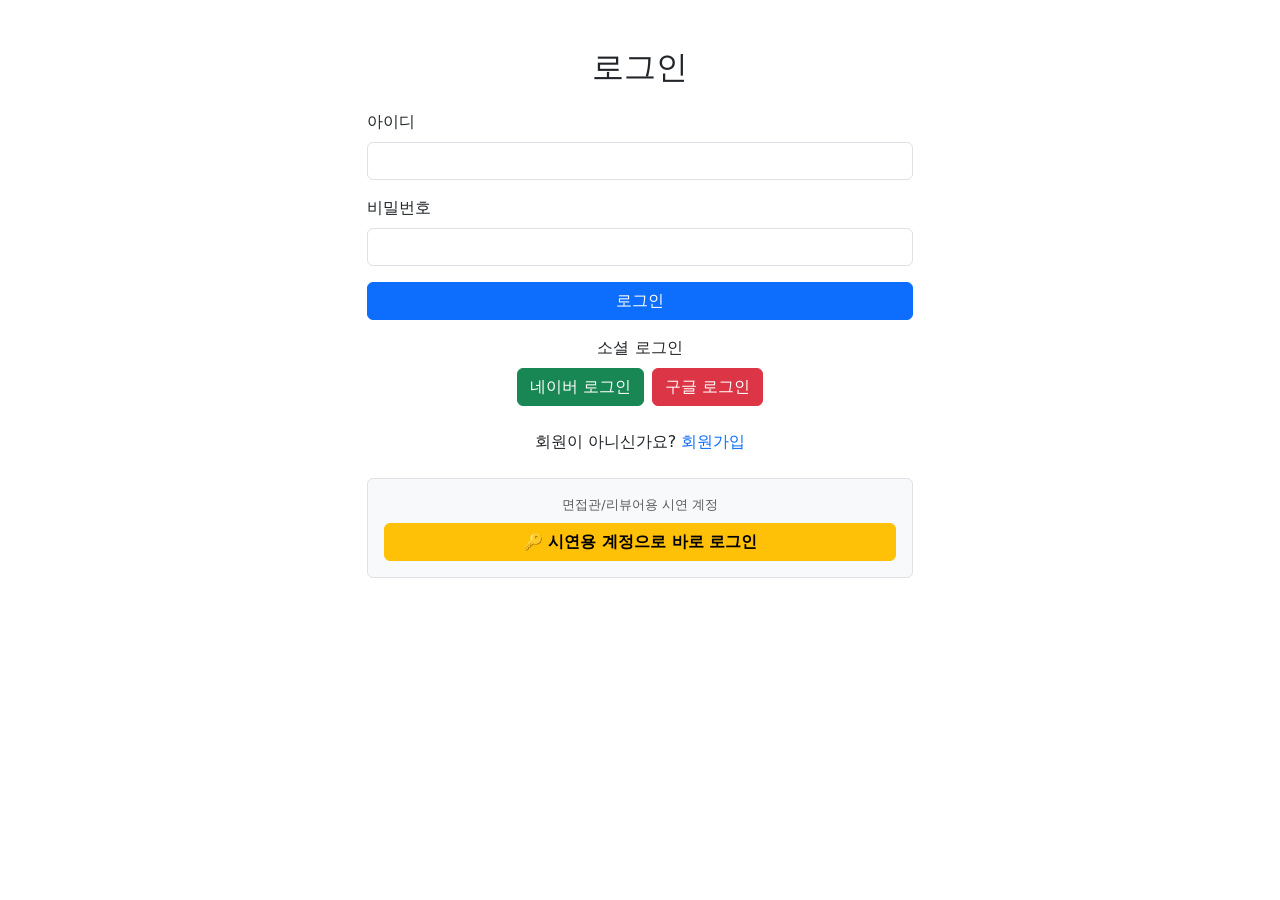
<file: src/main/resources/templates/index.html>
<!DOCTYPE html>
<html xmlns:th="http://www.thymeleaf.org">
<head>
    <meta charset="UTF-8">
    <title>로그인 페이지</title>
    <link rel="stylesheet" href="https://cdn.jsdelivr.net/npm/bootstrap@5.3.0/dist/css/bootstrap.min.css">
</head>
<body>
<div class="container mt-5">
    <div class="row justify-content-center">
        <div class="col-md-6">
            <h2 class="text-center">로그인</h2>

            <!-- 에러 메시지 표시 영역 -->
            <div id="errorMessage" class="alert alert-danger mt-3" style="display: none;" role="alert"></div>

            <form id="loginForm" class="mt-4">
                <div class="mb-3">
                    <label for="username" class="form-label">아이디</label>
                    <input type="text" id="username" name="username" class="form-control" required autocomplete="username">
                </div>
                <div class="mb-3">
                    <label for="password" class="form-label">비밀번호</label>
                    <input type="password" id="password" name="password" class="form-control" required autocomplete="current-password">
                </div>
                <button type="submit" class="btn btn-primary w-100">로그인</button>
            </form>

            <div class="text-center mt-3">
                <span>소셜 로그인</span>
                <div class="d-flex justify-content-center mt-2">
                    <a th:href="@{/oauth2/authorization/naver}" class="btn btn-success mx-1">네이버 로그인</a>
                    <a th:href="@{/oauth2/authorization/google}" class="btn btn-danger mx-1">구글 로그인</a>
                </div>
            </div>

            <div class="text-center mt-4">
                <span>회원이 아니신가요?</span>
                <a th:href="@{/member/signup}" class="text-decoration-none">회원가입</a>
            </div>

            <div class="mt-4 p-3 border rounded bg-light">
                <p class="text-center text-muted mb-2" style="font-size: 13px;">면접관/리뷰어용 시연 계정</p>
                <button type="button" class="btn btn-warning w-100 fw-bold" style="font-size: 16px;" onclick="demoLogin()">
                    🔑 시연용 계정으로 바로 로그인
                </button>
            </div>
        </div>
    </div>
</div>

<!-- 로그인 스크립트 -->
<script th:src="@{/js/login.js}"></script>
</body>
</html>
</file>
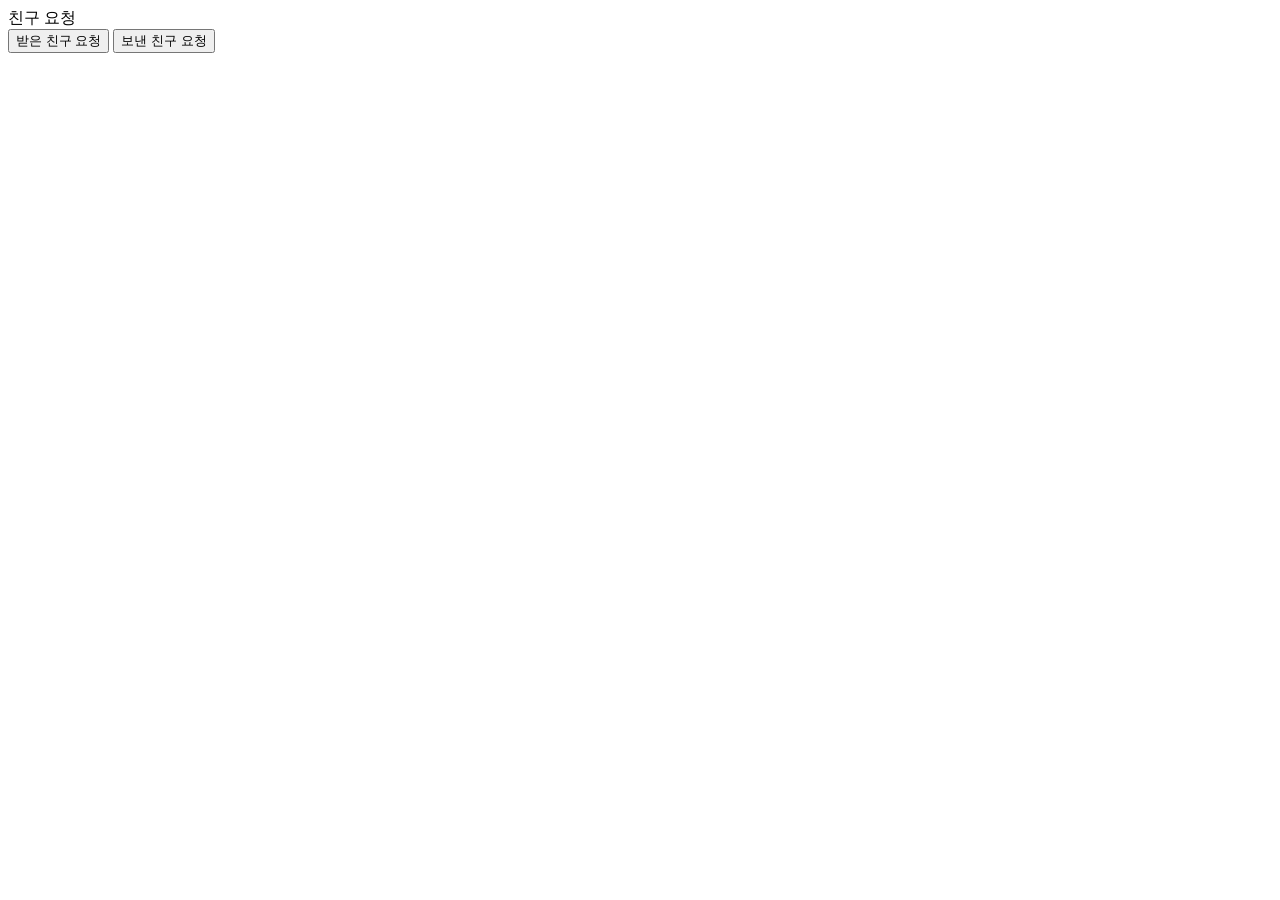
<file: src/main/resources/templates/friend.html>
<!DOCTYPE html>
<html xmlns:th="http://www.thymeleaf.org"
      xmlns:layout="http://www.ultraq.net.nz/thymeleaf/layout"
      layout:decorate="~{layout}">
<body>
<div layout:decorate="layout.html">
    <main layout:fragment="content" id="friendMain">
        <div class="friendRequestMain">
            <div class="friendRequestTitle">
                <span class="customLargeBoldFont">친구 요청</span>
            </div>

            <div class="tab-buttons">
                <button onclick="showTab('received')">받은 친구 요청</button>
                <button onclick="showTab('sent')">보낸 친구 요청</button>
            </div>

            <div id="received" class="tab-content">
                <div class="friendRequestArea">
                    <template id="friendRequest-template">
                        <div class="friendReq">
                            <div class="friendProfile">
                                <img src="/image/basicProfile.jpg">
                                <span class="customBoldFont custom-m-4">냠냠냠</span>
                            </div>
                            <div class="friendReqBtn">
                                <button class="btn btn-primary custom-m-4">수락</button>
                                <button class="btn btn-outline-secondary custom-m-4">거절</button>
                            </div>
                        </div>
                    </template>
                </div>
            </div>
            <div id="sent" class="tab-content" style="display: none;">
                <p>여기에 보낸 친구 요청 목록을 표시합니다.</p>
            </div>





            <!--<div class="friendRequestArea">
                <div class="friendReq">
                    <div class="friendProfile">
                        <img src="/image/basicProfile.jpg">
                        <span class="customBoldFont custom-m-4">냠냠냠</span>
                    </div>
                    <div class="friendReqBtn">
                        <button class="btn btn-primary custom-m-4">수락</button>
                        <button class="btn btn-outline-secondary custom-m-4">거절</button>
                    </div>
                </div>
                <div class="friendReq">
                    <div class="friendProfile">
                        <img src="/image/basicProfile.jpg">
                        <span class="customBoldFont custom-m-4">냠냠냠</span>
                    </div>
                    <div class="friendReqBtn">
                        <button class="btn btn-primary custom-m-4">수락</button>
                        <button class="btn btn-outline-secondary custom-m-4">거절</button>
                    </div>
                </div>
                <div class="friendReq">
                    <div class="friendProfile">
                        <img src="/image/basicProfile.jpg">
                        <span class="customBoldFont custom-m-4">냠냠냠</span>
                    </div>
                    <div class="friendReqBtn">
                        <button class="btn btn-primary custom-m-4">수락</button>
                        <button class="btn btn-outline-secondary custom-m-4">거절</button>
                    </div>
                </div>
                <div class="friendReq">
                    <div class="friendProfile">
                        <img src="/image/basicProfile.jpg">
                        <span class="customBoldFont custom-m-4">냠냠냠</span>
                    </div>
                    <div class="friendReqBtn">
                        <button class="btn btn-primary custom-m-4">수락</button>
                        <button class="btn btn-outline-secondary custom-m-4">거절</button>
                    </div>
                </div>
                <div class="friendReq">
                    <div class="friendProfile">
                        <img class="friendReqProfile" src="/image/basicProfile.jpg">
                        <span class="customBoldFont custom-m-4 friendReqName">냠냠냠</span>
                    </div>
                    <div class="friendReqBtn">
                        <button class="btn btn-primary custom-m-4">수락</button>
                        <button class="btn btn-outline-secondary custom-m-4">거절</button>
                    </div>
                </div>
                <div class="friendReq">
                    <div class="friendProfile">
                        <img src="/image/basicProfile.jpg">
                        <span class="customBoldFont custom-m-4">냠냠냠</span>
                    </div>
                    <div class="friendReqBtn">
                        <button class="btn btn-primary custom-m-4">수락</button>
                        <button class="btn btn-outline-secondary custom-m-4">거절</button>
                    </div>
                </div>
            </div>-->
        </div>
    </main>
</div>
<th:block layout:fragment="script">
    <script>
        function showTab(tabId) {
        // 모든 탭 숨김
        document.querySelectorAll('.tab-content').forEach(el => el.style.display = 'none');

        // 선택된 탭만 표시
        document.getElementById(tabId).style.display = 'block';
        }
    </script>
</th:block>
</body>
</html>
</file>
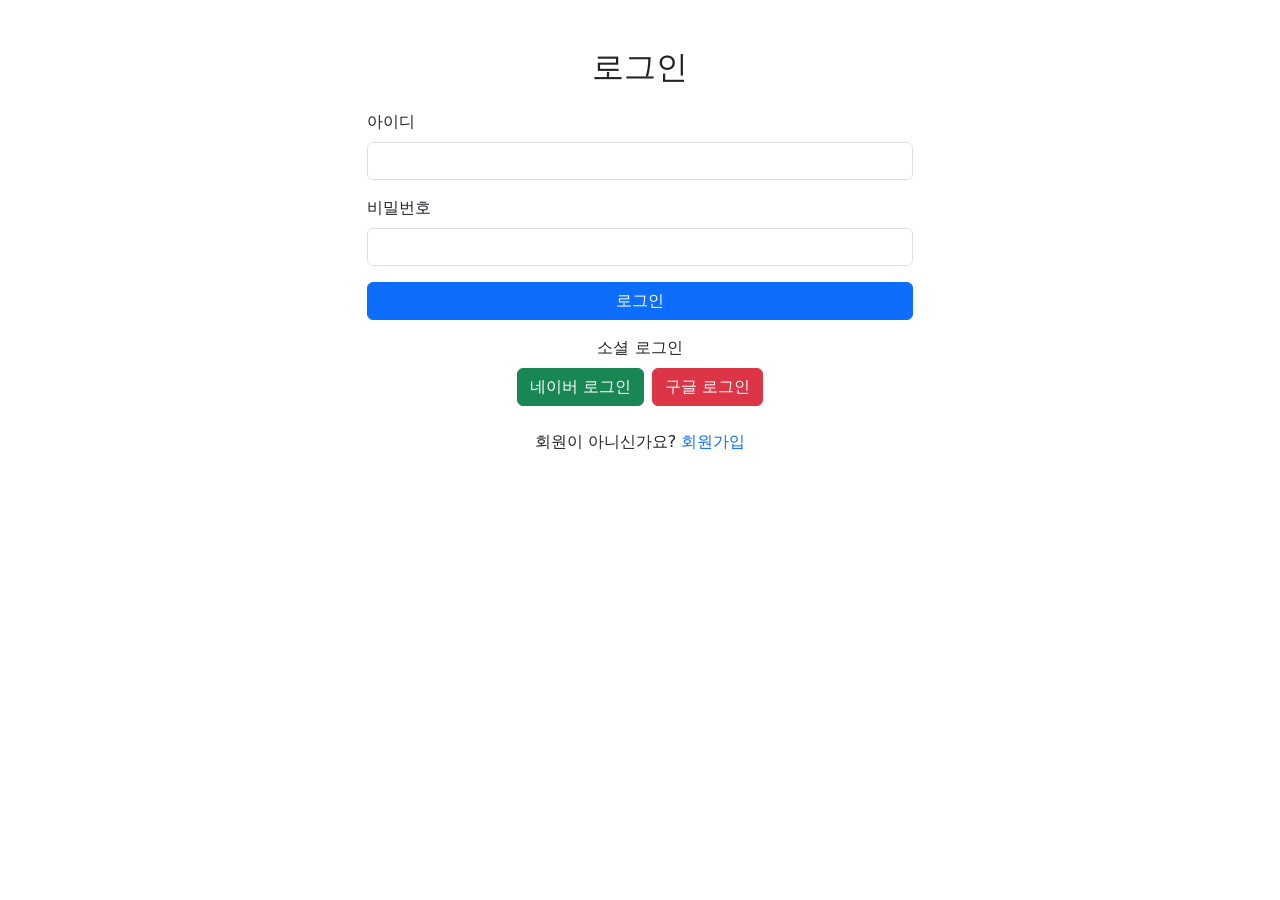
<file: src/main/resources/templates/start.html>
<!--<!DOCTYPE html>
<html xmlns:th="http://www.thymeleaf.org">
<head>
    <title>Login</title>
</head>
<body>
<h1>Login</h1>
<button onclick="onNaverLogin()">Naver Login</button>

<script type="text/javascript">
    function onNaverLogin() {
        window.location.href = /*[[${'/oauth2/authorization/naver'}]]*/ '/oauth2/authorization/naver';
    }
</script>
</body>
</html>-->
<!DOCTYPE html>
<html xmlns:th="http://www.thymeleaf.org">
<head>
    <meta charset="UTF-8">
    <title>로그인 페이지</title>
    <link rel="stylesheet" href="https://cdn.jsdelivr.net/npm/bootstrap@5.3.0/dist/css/bootstrap.min.css">
</head>
<body>
<div class="container mt-5">
    <div class="row justify-content-center">
        <div class="col-md-6">
            <h2 class="text-center">로그인</h2>
            <form th:action="@{/start}" method="post" class="mt-4">
                <div class="mb-3">
                    <label for="username" class="form-label">아이디</label>
                    <input type="text" id="username" name="username" class="form-control" required>
                </div>
                <div class="mb-3">
                    <label for="password" class="form-label">비밀번호</label>
                    <input type="password" id="password" name="password" class="form-control" required>
                </div>
                <button type="submit" class="btn btn-primary w-100">로그인</button>
            </form>
            <div class="text-center mt-3">
                <span>소셜 로그인</span>
                <div class="d-flex justify-content-center mt-2">
                    <a th:href="@{/oauth2/authorization/naver}" class="btn btn-success mx-1">네이버 로그인</a>
                    <a th:href="@{/oauth2/authorization/google}" class="btn btn-danger mx-1">구글 로그인</a>
                </div>
            </div>
            <div class="text-center mt-4">
                <span>회원이 아니신가요?</span>
                <a th:href="@{/register}" class="text-decoration-none">회원가입</a>
            </div>
        </div>
    </div>
</div>
</body>
</html>
</file>
